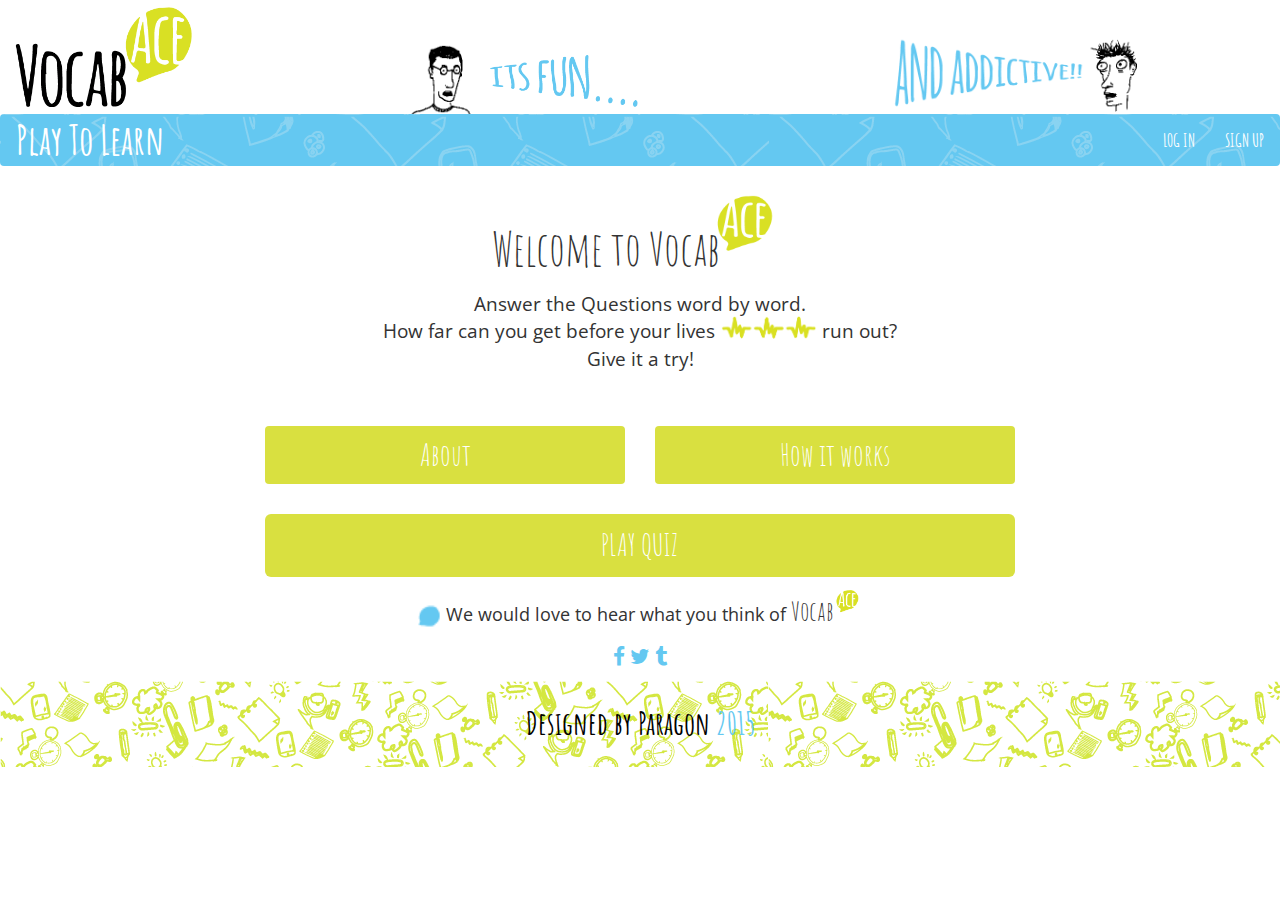
<file: index.html>
<!--
* Author: Adam Lacey / Arturas Lebedevas
* Assignment: Minor Project – VocabAce
* Student ID: Adam: D14126301 Arturas:D14126309
* Date  : 2015/01/25
* Ref:  Font Awesome: http://fortawesome.github.io/Font-Awesome/
        Bootstrap CSS Framework: http://getbootstrap.com/
        jQuery: http://jquery.com/
        Google Fonts: http://www.google.com/fonts
        Google Translate mp3s: https://translate.google.ie/
-->

<!DOCTYPE html>
<html lang="en">
<head>
  <meta charset="UTF-8">
  <title>Vocab Ace | Play to Learn</title>
  <link rel="stylesheet" href="https://maxcdn.bootstrapcdn.com/bootstrap/3.3.1/css/bootstrap.min.css">
  <link rel="stylesheet" href="/styles/font-awesome.min.css">
  <link href='https://fonts.googleapis.com/css?family=Amatic+SC:700|Open+Sans:700,300' rel='stylesheet' type='text/css'>
  <meta name="viewport" content="width=device-width, initial-scale=1">
  <script src="https://code.jquery.com/jquery-2.1.1.min.js"></script>
  <script src="https://maxcdn.bootstrapcdn.com/bootstrap/3.3.1/js/bootstrap.min.js"></script>
  <link rel="stylesheet" href="/styles/common.css">
  <link rel="stylesheet" href="/styles/home.css">
  <link rel="shortcut icon" type="image/png" href="/image/ace.png">
</head>
<body>
  <div class="supnav container">
    <div class="row">
      <div class="col-xs-4">
        <a href="/" class="logo">
          <img src="/image/logo.png" alt="Logo">
        </a>
      </div>
      <div class="col-xs-4">
        <div class="head head-first">
          <div class="word">
            <img src="/image/word_head_02.png" alt="it's fun">
          </div>
          <img src="/image/head_01.png" alt="image of a head">
        </div>
      </div>
      <div class="col-xs-4">
        <div class="head head-second">
          <div class="word">
            <img src="/image/word_head_01.png" alt="and addictive">
          </div>
          <img src="/image/head_02.png" alt="image of a head">
        </div>
      </div>
    </div>
  </div>
  <nav class="navbar navbar-vocabace">
    <div class="fluid-container">
      <div class="navbar-header">
        <a href="/" class="navbar-brand">Play To Learn</a>
        <button type="button" class="navbar-toggle collapsed" data-toggle="collapse" data-target="#nav-menu">
          <span class="sr-only">Toggle navigation</span>
          <span class="icon-bar"></span>
          <span class="icon-bar"></span>
          <span class="icon-bar"></span>
        </button>
      </div>
      <div class="collapse navbar-collapse" id="nav-menu">
        <ul class="nav navbar-nav navbar-right">
          <li>
            <a href="#">LOG IN</a>
          </li>
          <li>
            <a href="#">SIGN UP</a>
          </li>
        </ul>
      </div>
    </div>
  </nav>
  <div class="container">
    <div class="intro-text">
      <div class="row">
        <div class="col-xs-12">
          <h1 class="intro-head">Welcome to Vocab <img src="image/ace.png" class="ace1"></h1>
        </div>
      </div>
      <div class="row">
        <div class="body-text">
        <div class="col-xs-12">
          <div>Answer the Questions word by word.</div>
          <div>How far can you get before your lives <img src="image/lives.png" class= "lives1"> run out? </div>
          <div>Give it a try!</div>
        </div>
        </div>
      </div>
    </div>
    <div class="row">
      <div class="col-xs-6 col-md-4 col-md-offset-2">
        <a href="about.html" class="btn button">About</a>
      </div>
      <div class="col-xs-6 col-md-4">
        <a href="howitworks.html" class="btn nav-link button">How it works</a>
      </div>
    </div>
    <div class="row">
      <div class="col-xs-12 col-md-8 col-md-offset-2">
        <a href="/play" class="btn btn-lg button">
          PLAY QUIZ
        </a>
      </div>
    </div>
    <div class="row">
      <div class="feedback">
        <img src="image/blueSpeech.png" class="speech"> We would love to hear what you think of <span class="vocab">Vocab</span>
        <img src="image/ace.png" class="ace2">
      </div>
    </div>
    <div class="row">
      <div class="social">
        <div><i class="fa fa-facebook"></i> <i class="fa fa-twitter"></i> <i class="fa fa-tumblr"></i></div>
      </div>
    </div>
  </div>
  <footer class="footer">
    <div class="container">
      <div class="row footerText">
        <a href="/team.html">
          Designed by Paragon <span class="blue">2015</span>
        </a>
      </div>
    </div>
  </footer>
</body>
</html>
</file>
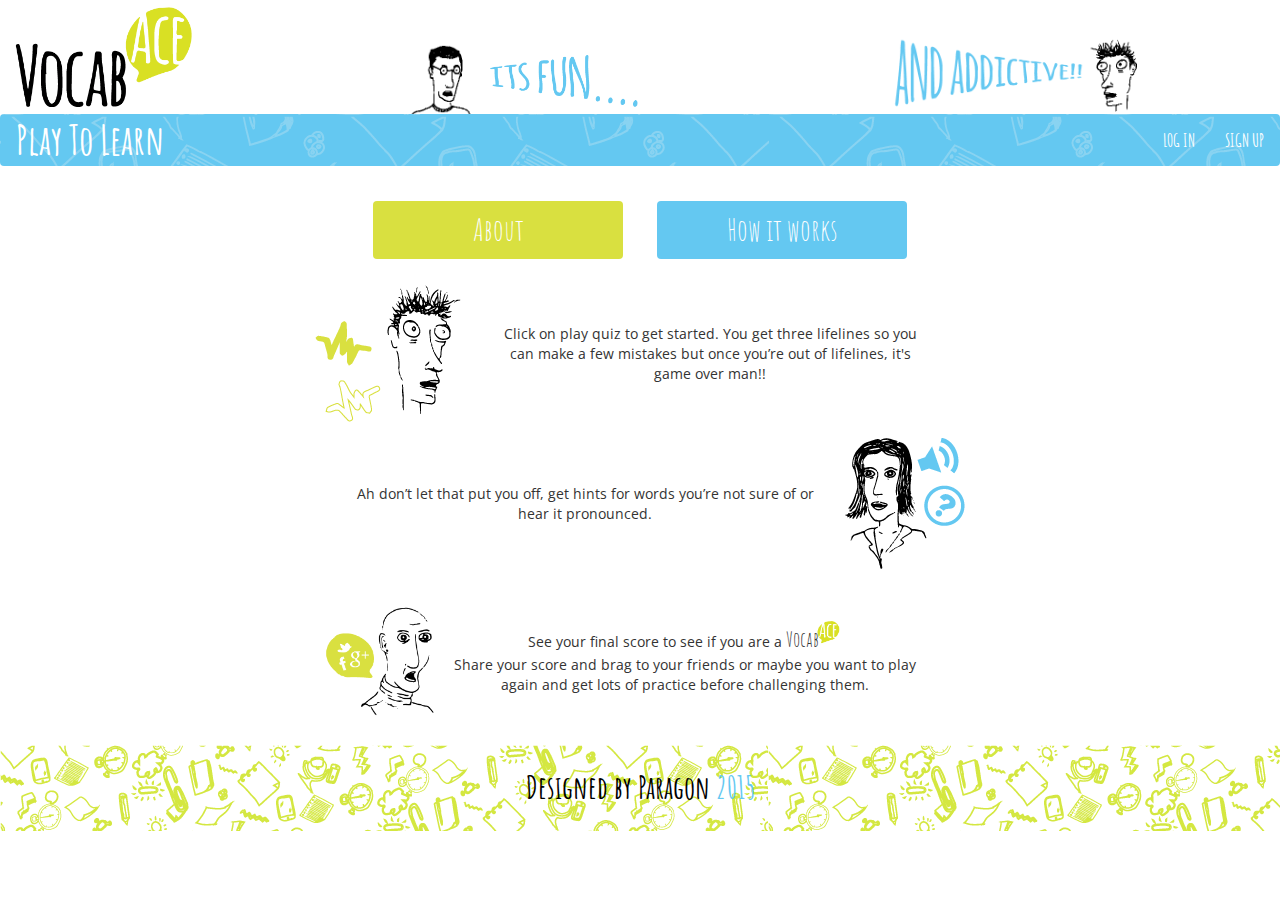
<file: howitworks.html>
<!--
* Author: Adam Lacey / Arturas Lebedevas
* Assignment: Minor Project – VocabAce
* Student ID: Adam: D14126301 Arturas:D14126309
* Date  : 2015/01/25
* Ref:  Font Awesome: http://fortawesome.github.io/Font-Awesome/
        Bootstrap CSS Framework: http://getbootstrap.com/
        jQuery: http://jquery.com/
        Google Fonts: http://www.google.com/fonts
        Google Translate mp3s: https://translate.google.ie/
-->

<!DOCTYPE html>
<html>
  <head>
    <title>Vocab Ace | How it works</title>
    <link rel="stylesheet" href="https://maxcdn.bootstrapcdn.com/bootstrap/3.3.1/css/bootstrap.min.css">
    <link rel="stylesheet" href="/styles/font-awesome.min.css">
    <link href='https://fonts.googleapis.com/css?family=Amatic+SC:700|Open+Sans:700,300' rel='stylesheet' type='text/css'>
    <meta name="viewport" content="width=device-width, initial-scale=1">
    <script src="https://code.jquery.com/jquery-2.1.1.min.js"></script>
    <script src="https://maxcdn.bootstrapcdn.com/bootstrap/3.3.1/js/bootstrap.min.js"></script>
    <link rel="stylesheet" href="/styles/common.css">
    <link rel="stylesheet" href="/styles/about.css">
    <meta charset="utf-8"/>
    <link rel="shortcut icon" type="image/png" href="/image/ace.png">
  </head>
  <body>
    <div class="supnav container">
      <div class="row">
        <div class="col-xs-4">
          <a href="/" class="logo">
            <img src="/image/logo.png" alt="Logo">
          </a>
        </div>
        <div class="col-xs-4">
          <div class="head head-first">
            <div class="word">
              <img src="/image/word_head_02.png" alt="it's fun">
            </div>
            <img src="/image/head_01.png" alt="image of a head">
          </div>
        </div>
        <div class="col-xs-4">
          <div class="head head-second">
            <div class="word">
              <img src="/image/word_head_01.png" alt="and addictive">
            </div>
            <img src="/image/head_02.png" alt="image of a head">
          </div>
        </div>
      </div>
    </div>
    <nav class="navbar navbar-vocabace">
      <div class="fluid-container">
        <div class="navbar-header">
          <a href="/" class="navbar-brand">Play To Learn</a>
          <button type="button" class="navbar-toggle collapsed" data-toggle="collapse" data-target="#nav-menu">
            <span class="sr-only">Toggle navigation</span>
            <span class="icon-bar"></span>
            <span class="icon-bar"></span>
            <span class="icon-bar"></span>
          </button>
        </div>
        <div class="collapse navbar-collapse" id="nav-menu">
          <ul class="nav navbar-nav navbar-right">
            <li>
              <a href="#">LOG IN</a>
            </li>
            <li>
              <a href="#">SIGN UP</a>
            </li>
          </ul>
        </div>
      </div>
    </nav>
    <article class="aboutLayout">
      <ul class="actions">
        <li>
          <a href="/about.html" class="btn button">About</a>
        </li>
        <li>
          <a href="/howitworks.html" class="btn button selected">How it works</a>
        </li>
      </ul>
      <section>
        <ul class="description">
          <li class="item item-left item-large icon male text-center">
            Click on play quiz to get started. You get three lifelines so you can make a few mistakes but once you’re out of lifelines, it's game over man!!
          </li>
          <li class="item item-right item-large icon female text-center">
            Ah don’t let that put you off, get hints for words you’re not sure of or hear it pronounced.
          </li>
          <li class="item item-left text-center item-large icon bald text-center">
            <p>
              See your  final score to see if you are a <span class="vocab">Vocab</span><img src="/image/ace.png" class="ace2">
            </p>
            <p>
              Share your score and brag to your friends or maybe you want to play again and get lots of practice before challenging them.
            </p>
          </li>
        </ul>
      </section>
    </article>
    <footer class="footer">
      <div class="container">
        <div class="row footerText">
          <a href="/team.html">
            Designed by Paragon <span class="blue">2015</span>
          </a>
        </div>
      </div>
    </footer>
  </body>
</html>
</file>
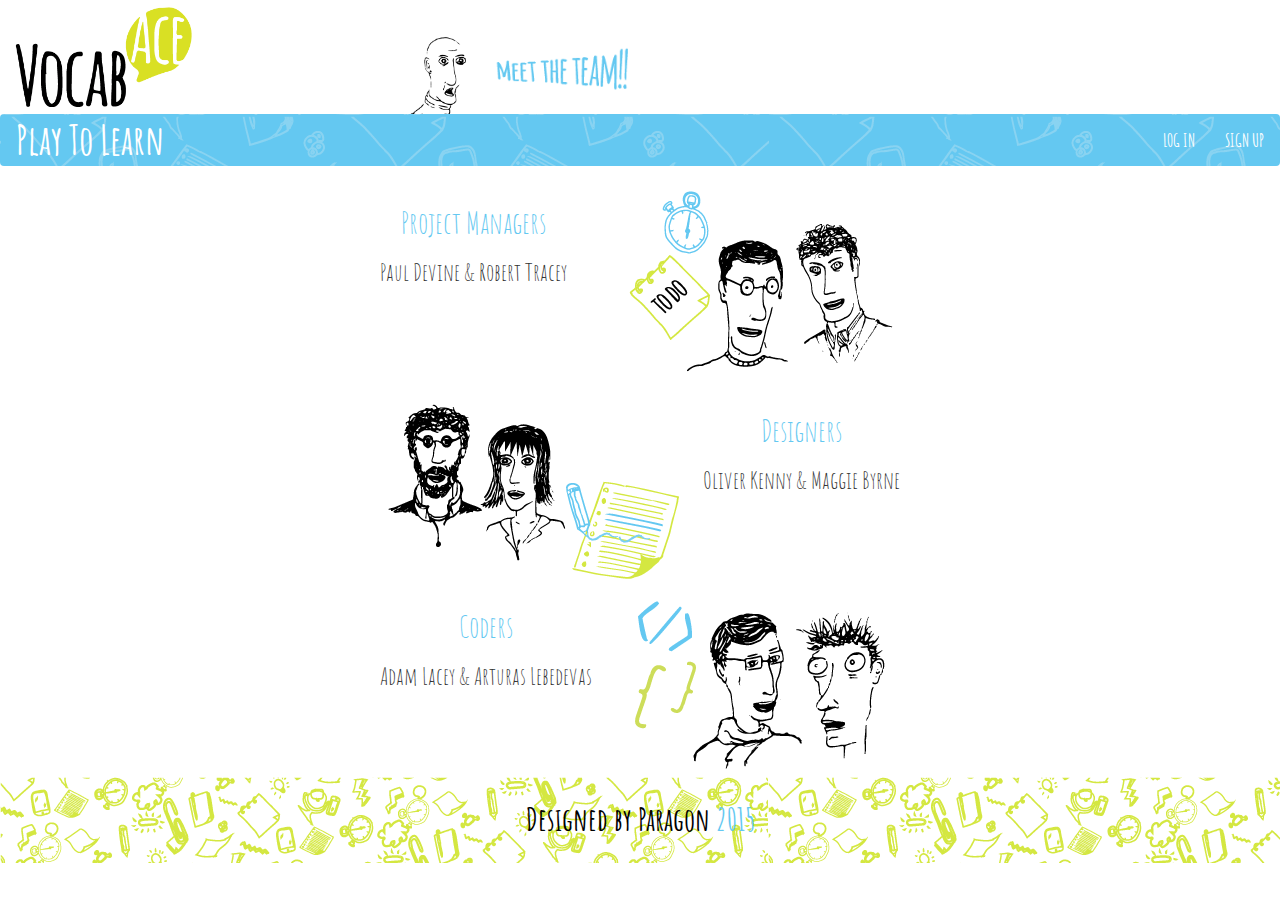
<file: team.html>
<!--
* Author: Adam Lacey / Arturas Lebedevas
* Assignment: Minor Project – VocabAce
* Student ID: Adam: D14126301 Arturas:D14126309
* Date  : 2015/01/25
* Ref:  Font Awesome: http://fortawesome.github.io/Font-Awesome/
        Bootstrap CSS Framework: http://getbootstrap.com/
        jQuery: http://jquery.com/
        Google Fonts: http://www.google.com/fonts
        Google Translate mp3s: https://translate.google.ie/
-->

<!DOCTYPE html>
<html>
<head>
  <title>Vocab Ace | Meet the team</title>
  <link rel="stylesheet" href="https://maxcdn.bootstrapcdn.com/bootstrap/3.3.1/css/bootstrap.min.css">
  <link rel="stylesheet" href="/styles/font-awesome.min.css">
  <link href='https://fonts.googleapis.com/css?family=Amatic+SC:700|Open+Sans:700,300' rel='stylesheet' type='text/css'>
  <meta name="viewport" content="width=device-width, initial-scale=1">
  <script src="https://code.jquery.com/jquery-2.1.1.min.js"></script>
  <script src="https://maxcdn.bootstrapcdn.com/bootstrap/3.3.1/js/bootstrap.min.js"></script>
  <link rel="stylesheet" href="/styles/common.css">
  <link rel="stylesheet" href="/styles/team.css">
  <meta charset="utf-8"/>
  <link rel="shortcut icon" type="image/png" href="/image/ace.png">
</head>
<body>
  <div class="supnav container">
    <div class="row">
      <div class="col-xs-4">
        <a href="/" class="logo">
          <img src="/image/logo.png" alt="Logo">
        </a>
      </div>
      <div class="col-xs-4">
        <div class="head head-first bald">
          <div class="word">
            <img src="/image/word_head_03.png" alt="it's fun">
          </div>
          <img src="/image/head_03.png" alt="image of a head">
        </div>
      </div>
    </div>
  </div>
  <nav class="navbar navbar-vocabace">
    <div class="fluid-container">
      <div class="navbar-header">
        <a href="/" class="navbar-brand">Play To Learn</a>
        <button type="button" class="navbar-toggle collapsed" data-toggle="collapse" data-target="#nav-menu">
          <span class="sr-only">Toggle navigation</span>
          <span class="icon-bar"></span>
          <span class="icon-bar"></span>
          <span class="icon-bar"></span>
        </button>
      </div>
      <div class="collapse navbar-collapse" id="nav-menu">
        <ul class="nav navbar-nav navbar-right">
          <li>
            <a href="#">LOG IN</a>
          </li>
          <li>
            <a href="#">SIGN UP</a>
          </li>
        </ul>
      </div>
    </div>
  </nav>
  <article class="container team">
    <section>
      <div class="cell left">
        <h2>Project Managers</h2>
        <h3>Paul Devine &amp; Robert Tracey</h3>
      </div>
      <div class="cell right">
        <img src="/image/pms.png" alt="Project Managers">
      </div>
    </section>
    <section>
      <div class="cell right">
        <h2>Designers</h2>
        <h3>Oliver Kenny &amp; Maggie Byrne</h3>
      </div>
      <div class="cell left">
        <img src="/image/designers.png" alt="Designers">
      </div>
    </section>
    <section>
      <div class="cell left">
        <h2>Coders</h2>
        <h3>Adam Lacey &amp; Arturas Lebedevas</h3>
      </div>
      <div class="cell right">
        <img src="/image/coders.png" alt="Coders">
      </div>
    </section>
  </article>
  <footer class="footer">
    <div class="container">
      <div class="row footerText">
        <a href="/team.html">
          Designed by Paragon <span class="blue">2015</span>
        </a>
      </div>
    </div>
  </footer>
</body>
</html>
</file>
<file: styles/home.css>
/*
* Author: Adam Lacey / Arturas Lebedevas
* Assignment: Minor Project – VocabAce
* Student ID: Adam: D14126301 Arturas:D14126309
* Date  : 2015/01/25
*/

.intro-text {
  margin-top: 1.5rem;
  margin-bottom: 1.5rem;
  font-family: 'Amatic SC', cursive;
  font-size: 2.188em;
  text-align: center;
}

.body-text {
  font-size: 0.625em;
  text-align: center;
  margin-bottom: 5.5em;
  font-family: 'Open Sans', sans-serif;
}

.lives1 {
  position: relative;
  height: 24px;
  top: -0.3em;
}

.feedback {
  font-size: 1.300em;
  text-align: center;
}
</file>
<file: styles/team.css>
/*
* Author: Adam Lacey / Arturas Lebedevas
* Assignment: Minor Project – VocabAce
* Student ID: Adam: D14126301 Arturas:D14126309
* Date  : 2015/01/25
* Ref: http://stackoverflow.com/questions/9485493/css-floats-change-order-on-mobile-layout
       http://getbootstrap.com/css/#grid-media-queries
*/

.team {
  max-width: 550px;
  margin: 0 auto;
}

.team section h2 {
  color: #64C8F1;
  font-family: 'Amatic SC', cursive;
}

.team section h3 {
  font-family: 'Amatic SC', cursive;
}

.team section {
  clear: both;
}

.team section .cell {
  float: none;
}

@media (min-width: 768px) {
  .team section .cell.left {
    float: left;
    text-align: center;
  }

  .team section .cell.right {
    float: right;
    text-align: center;
  }
}
</file>
<file: styles/common.css>
/*
* Author: Adam Lacey / Arturas Lebedevas
* Assignment: Minor Project – VocabAce
* Student ID: Adam: D14126301 Arturas:D14126309
* Date  : 2015/01/25
* Ref: http://getbootstrap.com/css/#grid-media-queries
*/

body {
  font-family: 'Open Sans', sans-serif;
}

/* SupNav - above the navbar area */
.supnav .head {
  display: none;
  position: relative;
  top: 35px;
}

.supnav .head.head-second {
  text-align: right;
}

.supnav .head img {
  height: 75px;
}

.supnav .head.bald img {
  height: 90px;
}

.supnav .head .word {
  display: none;
  position: absolute;
  font-family: 'Amatic SC', cursive;
  color: #64c8f1;
}

.supnav {
  margin: 0.5em 0;
}

.supnav .logo {
  text-decoration: none;
  outline: none;
}
.supnav .logo img {
  height: 50px;
}

@media (min-width: 768px) {
  .supnav .head {
    display: block;
  }
  .supnav .head.head-first .word {
    display: inline;
    top: 0;
    left: 70px;
  }
  .supnav .head.bald .word {
    top: -10px;
  }
  .supnav .head.head-first {
    top: 35px;
  }
  .supnav .head.bald {
    top: 25px;
  }
  .supnav .head.head-second {
    top: 70px;
  }
  .supnav .logo img {
    height: 100px;
  }
}

@media (min-width: 992px) {
  .intro-head {
    font-size: 1.5em;
  }
  .supnav .head.head-second .word {
    display: inline;
    top: 0;
    right: 70px;
  }
  .supnav .head.head-second {
    top: 30px;
  }
}

.button {
  display: block;
  margin: 1.5rem 0;
  background-color: #D9E040;
  color: #ffffff;
  font-family: 'Amatic SC', cursive;
  font-size: 2.188em;
  text-align: center;
}

.button:focus,
.button:hover,
.button:active {
  background-color: #f2f2f2;
  color: #64C8F1;
  font-family: 'Amatic SC', cursive;
  font-size: 2.188em;
  text-align: center;
}

.button.selected {
  background-color: #64C8F1;
}

.button.selected:hover {
  background-color: #f2f2f2;
}

.call-to-action {
  margin: 1.5rem 0;
}

.navbar-vocabace {
  background-color: #64c8f1;
  background-image: url('/image/doodle.png');
}

.navbar-vocabace .navbar-toggle {
  border: none;
}

.navbar-vocabace .navbar-toggle .icon-bar {
  background-color: #fff;
  margin: 2px;
  height: 4px;
}

.navbar-nav {
  font-weight: bold;
  font-size: 1.250em;
  font-family: 'Amatic SC', cursive;
  text-align: center;
}

.navbar-vocabace .navbar-brand {
  font-weight: bold;
  font-size: 30px;
  padding: 18px;
  font-family: 'Amatic SC', cursive;
  color: #fff;
}

@media (min-width: 768px) {
  .navbar-vocabace .navbar-brand {
    font-size: 40px;
    padding: 15px;
  }
}

.nav>li>a:hover {
  color: #64c8f1;
}

.navbar-nav a {
  color: #fff;
}

.footer {
  background-image: url('/image/footer.png');
  background-color: #ffffff;
  text-align: center;
  background-repeat: repeat;
  height: 43px;
}

.footer a {
  color: #000;
}

.footer a:hover {
  text-decoration: none;
}

.footerText {
  font-weight: bold;
  font-size: 1.5em;
  font-family: 'Amatic SC', cursive;
  color: black;
  text-align: center;
  line-height: 43px;
}

@media (min-width: 768px) {
  .footer {
    height: 86px;
  }

  .footerText {
    font-size: 2.2em;
    line-height: 86px;
  }
}

.blue {
  font-weight: bold;
  font-family: 'Amatic SC', cursive;
  color: #64C8F1;
}

.vocab {
  font-family: 'Amatic SC', cursive;
  font-size: 1.5em;
}

.social {
 color: #64C8F1;
 text-align: center;
 font-size: 1.5em;
 margin: 10px;
}

.ace1 {
 width:40px;
 height: 40px;
 position: relative;
 top: -0.6em;
 left:-0.3em;
}

@media (min-width: 992px) {
  .ace1 {
    width: 60px;
    height: 60px;
  }
}

.ace2 {
 width: 24px;
 height: 24px;
 position: relative;
 top: -0.8em;
 left:-0.2em;
}

.speech {
  width: 24px;
 height: 24px;
 position: relative;
}

p {
  text-align: center;
}
</file>
<file: styles/about.css>
/*
* Author: Adam Lacey / Arturas Lebedevas
* Assignment: Minor Project – VocabAce
* Student ID: Adam: D14126301 Arturas:D14126309
* Date  : 2015/01/25
* Ref: http://getbootstrap.com/css/#grid-media-queries
*/

.aboutLayout {
  max-width: 650px;
  margin: 0 auto;
  text-align: center;
  font-size: 0.85em;
}

@media (min-width: 768px) {
  .aboutLayout {
    font-size: 1em;
  }
}

.aboutLayout .heading {
  font-size: 1.7em;
  font-family: 'Amatic SC', cursive;
  text-align: center;
}

@media (min-width: 768px) {
  .aboutLayout .heading {
    font-size: 2.5em;
  }
}

.actions {
  list-style-type: none;
  margin: 0;
  padding: 0;
}

.actions > li {
  display: inline-block;
}

.actions .button {
  width: 150px;
}

@media (min-width: 768px) {
  .actions .button {
    min-width: 250px;
  }
  .actions > li {
    margin: 0 15px;
  }
}

.description {
  margin: 0 auto;
  list-style-type: none;
  padding: 0;
}

.description .item {
  padding: 1em 0;
}

.description .item p {
  padding: 0;
  margin: 0;
}

.description .item.item-large {
  padding-top: 50px;
  padding-bottom: 50px;
}

.description .item-left {
  padding-left: 90px;
  padding-right: 40px;
  background-position: 0 50%;
}

.description .item-left.item-large {
  padding-left: 150px;
}

.description .item-left.bald {
  padding-left: 130px;
}

@media (min-width: 768px) {
  .description .item.lightBulb {
    text-align: center;
  }
}

.description .item-left.male {
  padding-left: 180px;
}

.description .item-right {
  padding-left: 40px;
  padding-right: 90px;
  background-position: 100% 50%;
}

.description .item-right.item-large {
  padding-right: 150px;
}

.icon {
  background-repeat: no-repeat;
}

.icon.lightBulb {
  background-image: url('/image/lightbulb.png');
}

.icon.alarmClock {
  background-image: url('/image/alarmClock.png');
}

.icon.male {
  background-image: url('/image/howitworks_head_01.png');
}

.icon.female {
  background-image: url('/image/howitworks_head_02.png');
}

.icon.bald {
  background-image: url('/image/bald.png');
  background-size: 135px auto;
}

.icon.pms {
  background-image: url('/image/pms.png');
}

.icon.designers {
  background-image: url('/image/designers.png');
}

.icon.coders {
  background-image: url('/image/coders.png');
}

.features {
  display: inline-block;
  list-style-type: none;
  padding: 0 100px;

  background: url('/image/thunderLeft.png'), url('/image/thunderRight.png');
  background-position: left 25px center, right 30px center;
  background-repeat: no-repeat;
}

.features > li {
  text-align: center;
  font-family: 'Amatic SC', cursive;
  font-size: 1.52em;
  color: #64C8F1;
}

@media (min-width: 768px) {
  .features > li {
    font-size: 2em;
  }
}

.addon {
  padding: 0 20px;
}

.get-started {
  display: block;
  font-family: 'Amatic SC', cursive;
  font-size: 2.5em;
  color: #64C8F1;
  padding: 0.5em 0;
}

.get-started:hover {
  color: #64C8F1;
  text-decoration: none;
}
</file>
